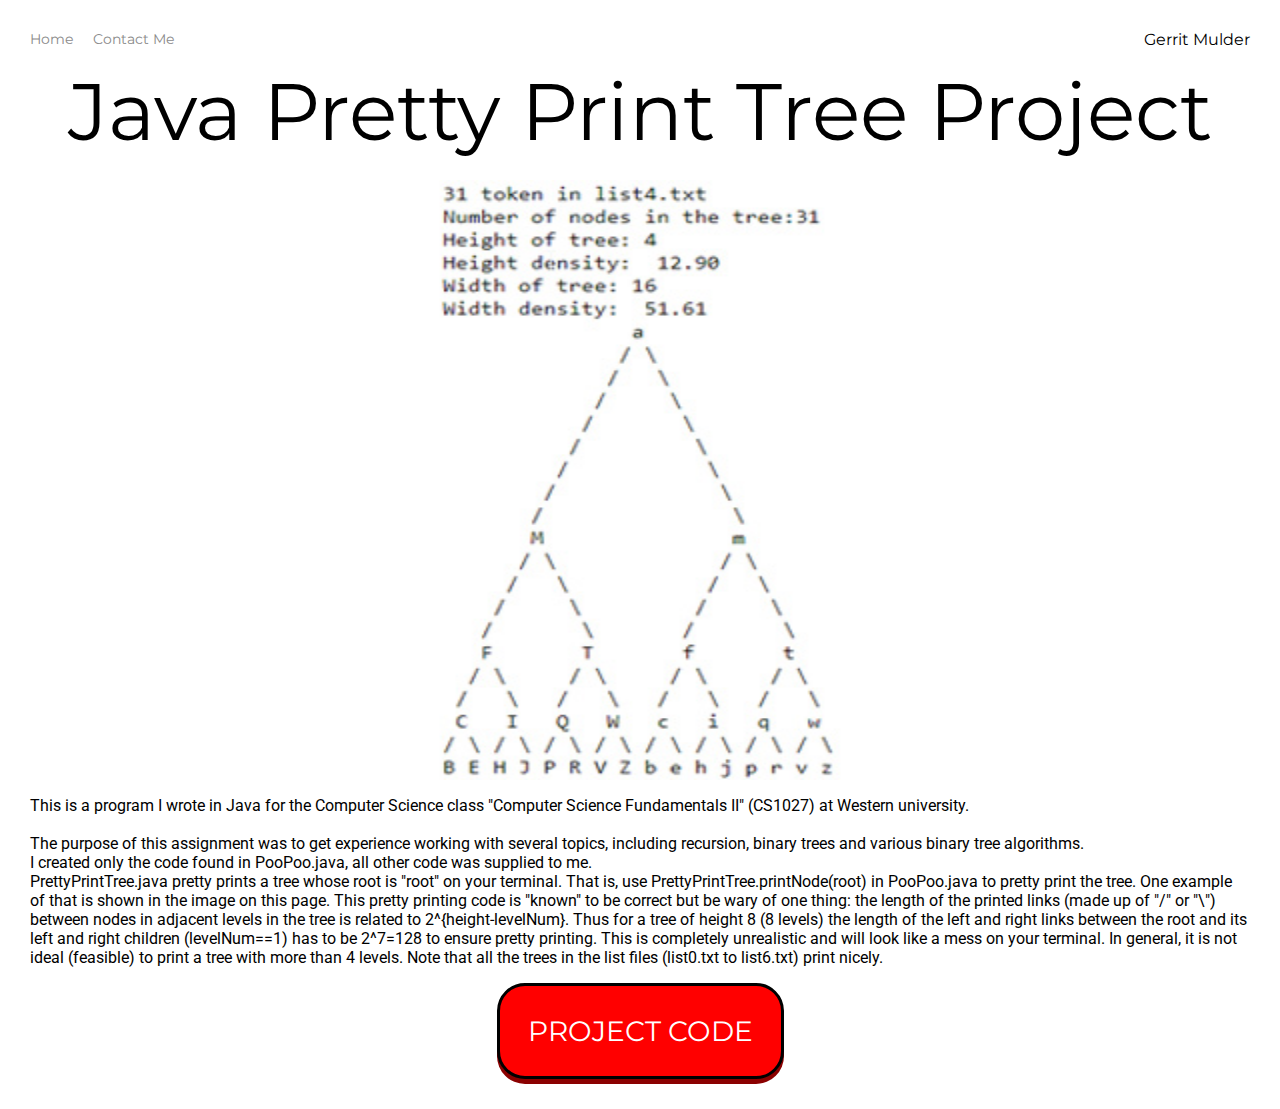
<file: compsci1027.html>
<!-- Author: Gerrit E. Mulder -->
<!-- Computer Science 1027 project. -->

<!DOCTYPE html>
<html>
    <head>
        <meta charset="utf-8" />
        <title>Pretty Print Tree</title> 
        <link rel="stylesheet" type="text/css" href="styles.css">
    </head>

    <body>
        <div class="container">
            <div class="navbar">
                <div class="navbar_leftside">
                    <div class="navbar_link">
                        <a href="index.html">Home</a>
                    </div>
                    <div class="navbar_link">
                        <a href="contact.html">Contact Me</a>
                    </div>
                </div>
                <div class="navbar_rightside">
                    <div class="brand">
                        <div>Gerrit Mulder</div>
                    </div>
                </div>
            </div>
        </div>

        <div class="header">Java Pretty Print Tree Project</div>
        
        <div class="description">
            <img src="images/compsci1027.jpg">
            <p> This is a program I wrote in Java for the Computer Science class "Computer Science Fundamentals II" (CS1027) at Western university. <br><br>
                <!-- Maybe remove this line ^ -->
                The purpose of this assignment was to get experience working with several topics, including recursion, binary trees and various binary tree algorithms. <br>

                I created only the code found in PooPoo.java, all other code was supplied to me.<br>

                PrettyPrintTree.java pretty prints a tree whose root is "root" on your terminal. 
                That is, use PrettyPrintTree.printNode(root) in PooPoo.java to pretty print the tree. One example of that is shown in the image on this page. 
                This pretty printing code is "known" to be correct but be wary of one thing: the length of the printed links (made up of "/" or "\") between nodes in adjacent levels in the tree is related to 2^{height-levelNum}. 
                Thus for a tree of height 8 (8 levels) the length of the left and right links between the root and its left and right children (levelNum==1) has to be 2^7=128 to ensure pretty printing. This is completely unrealistic and will look like a mess on your terminal. 
                In general, it is not ideal (feasible) to print a tree with more than 4 levels. Note that all the trees in the list files (list0.txt to list6.txt) print nicely. <br>

            </p>
        </div>
        <div class="project_code">
            <a href="https://github.com/GerritEMulder/Pretty_Print_Java_Trees">Project Code</a>
        </div>
    </body>
</html>
</file>
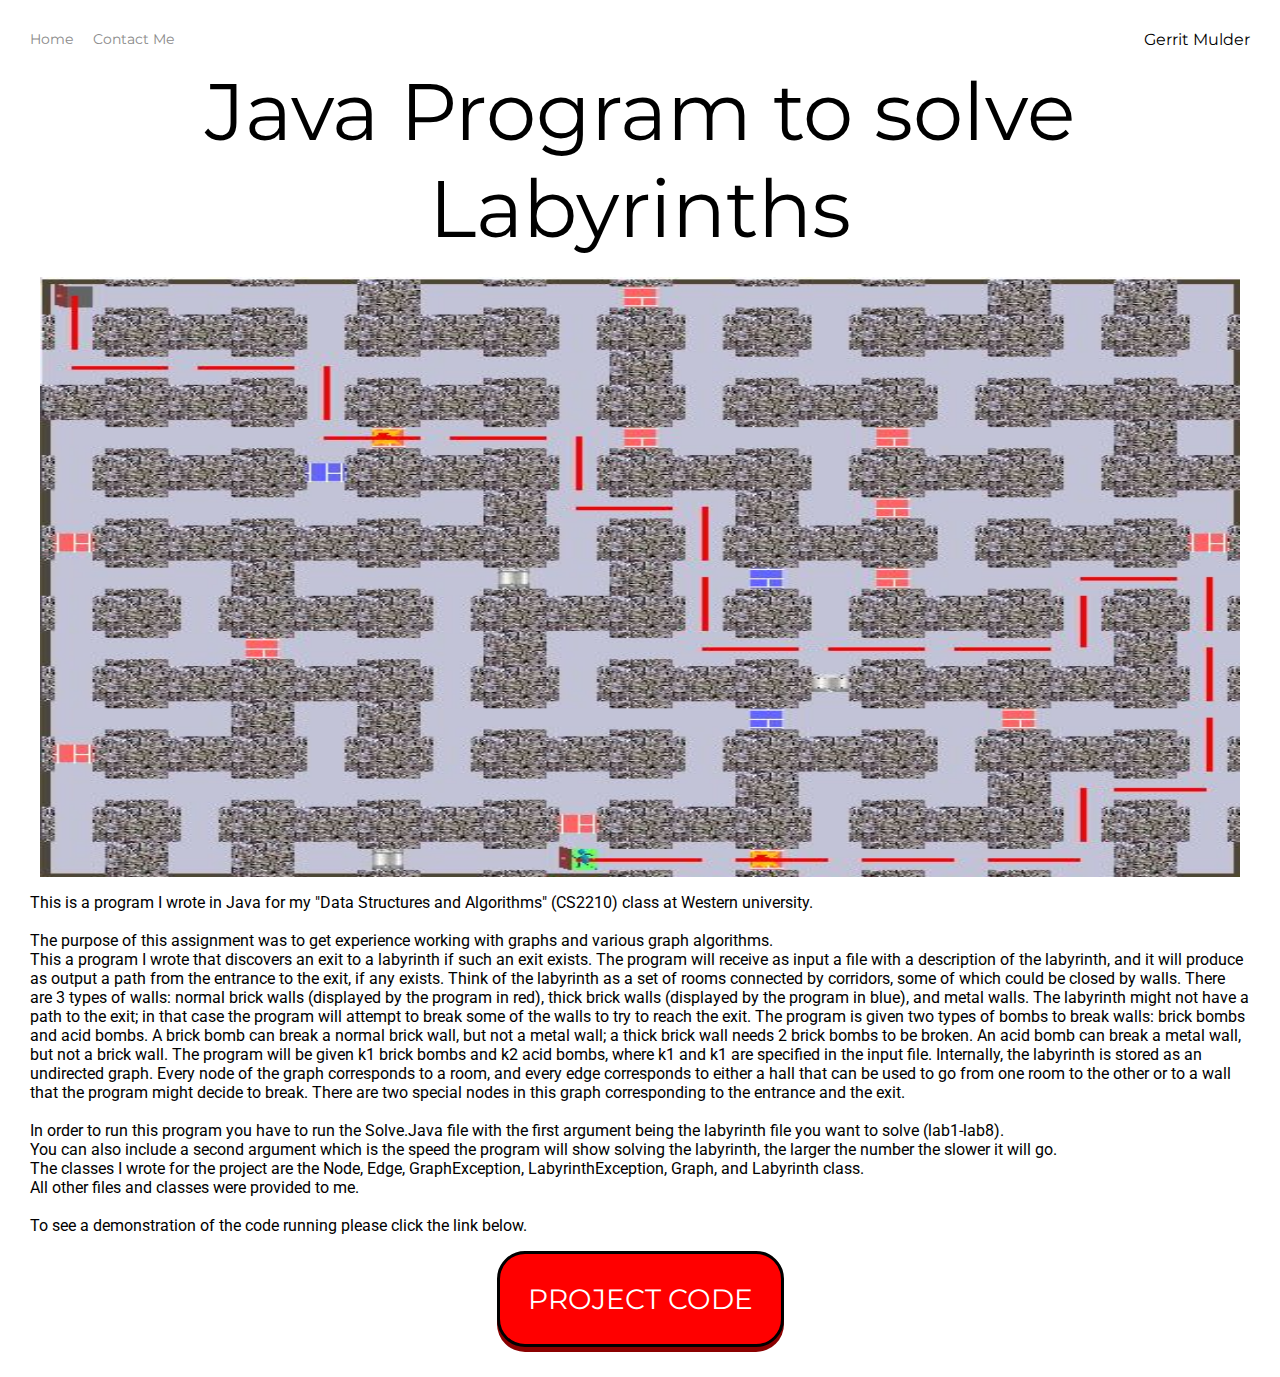
<file: compsci2210.html>
<!-- Author: Gerrit E. Mulder -->
<!-- Computer Science 2210 project. -->

<!DOCTYPE html>
<html>
    <head>
        <meta charset="utf-8" />
        <title>Java Labyrinth Solver</title> 
        <link rel="stylesheet" type="text/css" href="styles.css">
    </head>

    <body>
        <div class="container">
            <div class="navbar">
                <div class="navbar_leftside">
                    <div class="navbar_link">
                        <a href="index.html">Home</a>
                    </div>
                    <div class="navbar_link">
                        <a href="contact.html">Contact Me</a>
                    </div>
                </div>
                <div class="navbar_rightside">
                    <div class="brand">
                        <div>Gerrit Mulder</div>
                    </div>
                </div>
            </div>
        </div>

        <div class="header">Java Program to solve Labyrinths</div>
        <div class="description">
            <img src="images/compsci2210.jpg">
            <p> This is a program I wrote in Java for my "Data Structures and Algorithms" (CS2210) class at Western university. <br><br>
                <!-- Maybe remove this line ^ -->
                The purpose of this assignment was to get experience working with graphs and various graph algorithms. <br>
                This a program I wrote that discovers an exit to a labyrinth if such an exit exists. 
                The program will receive as input a file with a description of the labyrinth, and it will produce as output a path from the entrance to the exit, if any exists. 
                Think of the labyrinth as a set of rooms connected by corridors, some of which could be closed by walls. 
                There are 3 types of walls: normal brick walls (displayed by the program in red), thick brick walls (displayed by the program in blue), and metal walls. 
                The labyrinth might not have a path to the exit; in that case the program will attempt to break some of the walls to try to reach the exit. 
                The program is given two types of bombs to break walls: brick bombs and acid bombs. 
                A brick bomb can break a normal brick wall, but not a metal wall; a thick brick wall needs 2 brick bombs to be broken. 
                An acid bomb can break a metal wall, but not a brick wall. 
                The program will be given k1 brick bombs and k2 acid bombs, where k1 and k1 are specified in the input file.
                Internally, the labyrinth is stored as an undirected graph. 
                Every node of the graph corresponds to a room, and every edge corresponds to either a hall that can be used to go from one room to the other or to a wall that the program might decide to break. 
                There are two special nodes in this graph corresponding to the entrance and the exit. <br><br>

                In order to run this program you have to run the Solve.Java file with the first argument being the labyrinth file you want to solve (lab1-lab8).<br>
                You can also include a second argument which is the speed the program will show solving the labyrinth, the larger the number the slower it will go.<br>
                The classes I wrote for the project are the Node, Edge, GraphException, LabyrinthException, Graph, and Labyrinth class. <br>
                All other files and classes were provided to me.<br><br>

                To see a demonstration of the code running please click the link below.

            </p>
        </div>
        <div class="project_code">
            <a href="https://github.com/GerritEMulder/Java_Labyrinth_Solver">Project Code</a>
        </div>
    </body>
</html>
</file>
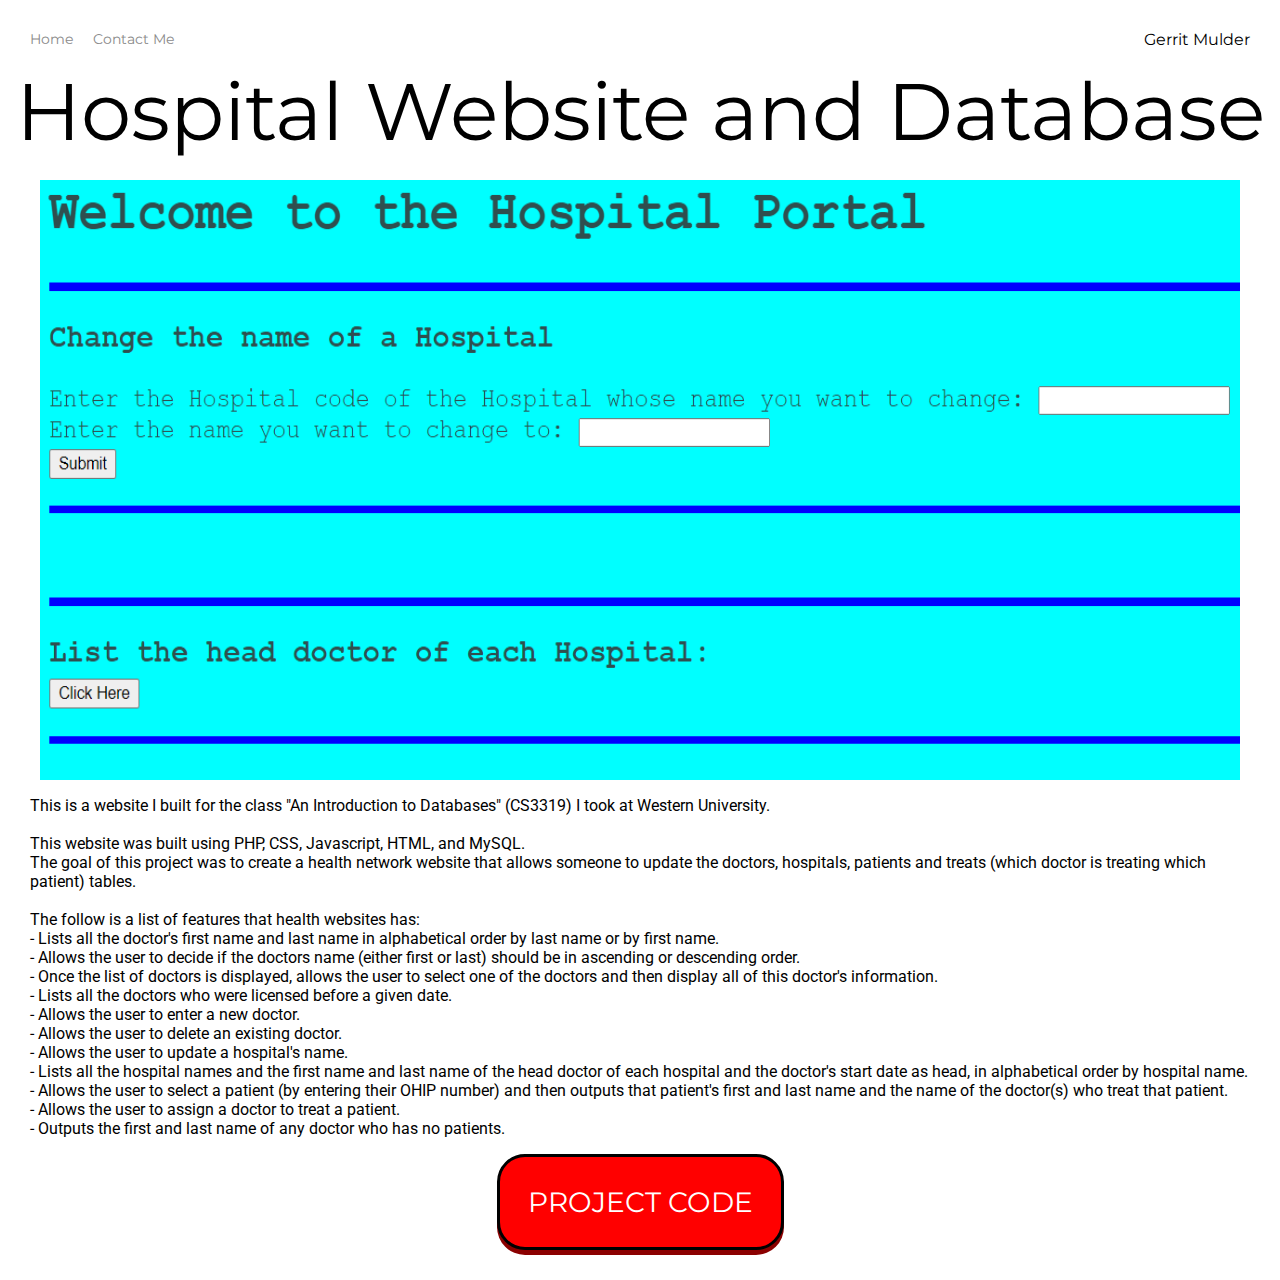
<file: compsci3319.html>
<!-- Author: Gerrit E. Mulder -->
<!-- Computer Science 3319 project. -->

<!DOCTYPE html>
<html>
    <head>
        <meta charset="utf-8" />
        <title>Hospital Website</title> 
        <link rel="stylesheet" type="text/css" href="styles.css">
    </head>

    <body>
        <div class="container">
            <div class="navbar">
                <div class="navbar_leftside">
                    <div class="navbar_link">
                        <a href="index.html">Home</a>
                    </div>
                    <div class="navbar_link">
                        <a href="contact.html">Contact Me</a>
                    </div>
                </div>
                <div class="navbar_rightside">
                    <div class="brand">
                        <div>Gerrit Mulder</div>
                    </div>
                </div>
            </div>
        </div>

        <div class="header">Hospital Website and Database</div>
        <div class="description">
            <img src="images/compsci3319.png">
            <p> This is a website I built for the class "An Introduction to Databases" (CS3319) I took at Western University. <br><br>
                <!-- Maybe remove this line ^ -->
                This website was built using PHP, CSS, Javascript, HTML, and MySQL.<br>
                The goal of this project was to create a health network website that allows someone to update the doctors, hospitals, patients and treats (which doctor is treating which patient) tables.<br><br>
                The follow is a list of features that health websites has:<br>
                - Lists all the doctor's first name and last name in alphabetical order by last name or by first name. <br>
                - Allows the user to decide if the doctors name (either first or last) should be in ascending or descending order.<br>
                - Once the list of doctors is displayed, allows the user to select one of the doctors and then display all of this doctor's information.<br>
                - Lists all the doctors who were licensed before a given date.<br>
                - Allows the user to enter a new doctor.<br>
                - Allows the user to delete an existing doctor.<br>
                - Allows the user to update a hospital's name.<br>
                - Lists all the hospital names and the first name and last name of the head doctor of each hospital and the doctor's start date as head, in alphabetical order by hospital name.<br>
                - Allows the user to select a patient (by entering their OHIP number) and then outputs that patient's first and last name and the name of the doctor(s) who treat that patient.<br>
                - Allows the user to assign a doctor to treat a patient.<br>
                - Outputs the first and last name of any doctor who has no patients.<br>

            </p>
        </div>
        <div class="project_code">
            <a href="https://github.com/GerritEMulder/Health_Network_Website">Project Code</a>
        </div>
    </body>
</html>
</file>
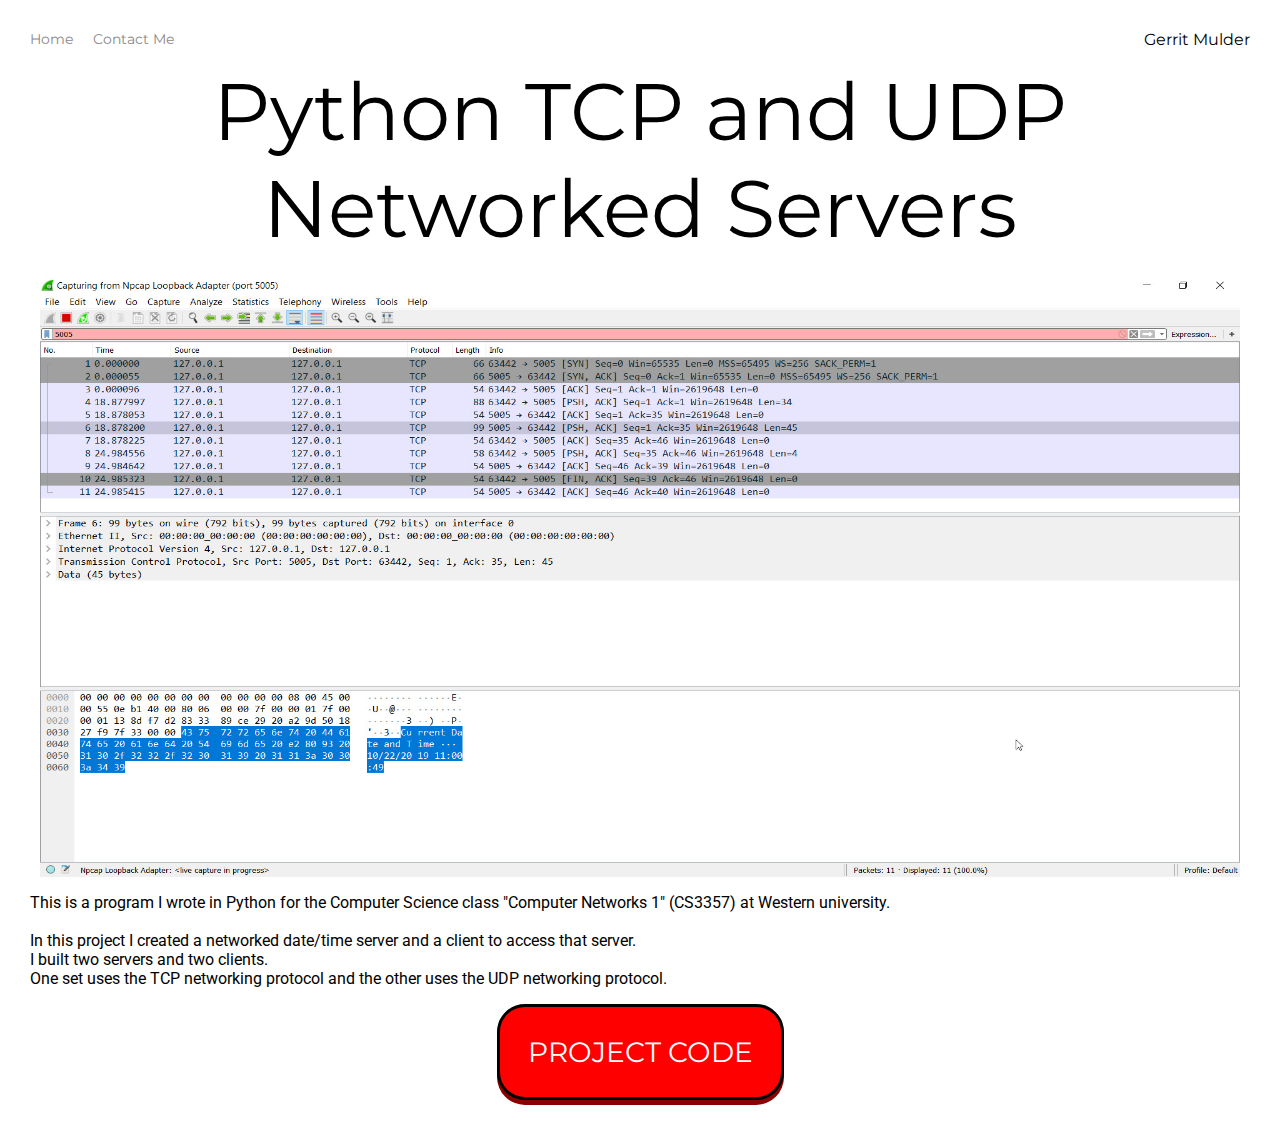
<file: compsci3357.html>
<!-- Author: Gerrit E. Mulder -->
<!-- Computer Science 3357 project. -->

<!DOCTYPE html>
<html>
    <head>
        <meta charset="utf-8" />
        <title>TCP and UDP Servers</title> 
        <link rel="stylesheet" type="text/css" href="styles.css">
    </head>

    <body>
        <div class="container">
            <div class="navbar">
                <div class="navbar_leftside">
                    <div class="navbar_link">
                        <a href="index.html">Home</a>
                    </div>
                    <div class="navbar_link">
                        <a href="contact.html">Contact Me</a>
                    </div>
                </div>
                <div class="navbar_rightside">
                    <div class="brand">
                        <div>Gerrit Mulder</div>
                    </div>
                </div>
            </div>
        </div>

        <div class="header">Python TCP and UDP Networked Servers</div>
        <div class="description">
            <img src="images/compsci3357.jpg">
            <p> This is a program I wrote in Python for the Computer Science class "Computer Networks 1" (CS3357) at Western university. <br><br>
                <!-- Maybe remove this line ^ -->
                In this project I created a networked date/time server and a client to access that server. <br>
                I built two servers and two clients.<br>
                One set uses the TCP networking protocol and the other uses the UDP networking protocol.

            </p>
        </div>
        <div class="project_code">
            <a href="https://github.com/GerritEMulder/TCP_UDP_Server-Client">Project Code</a>
        </div>
    </body>
</html>
</file>
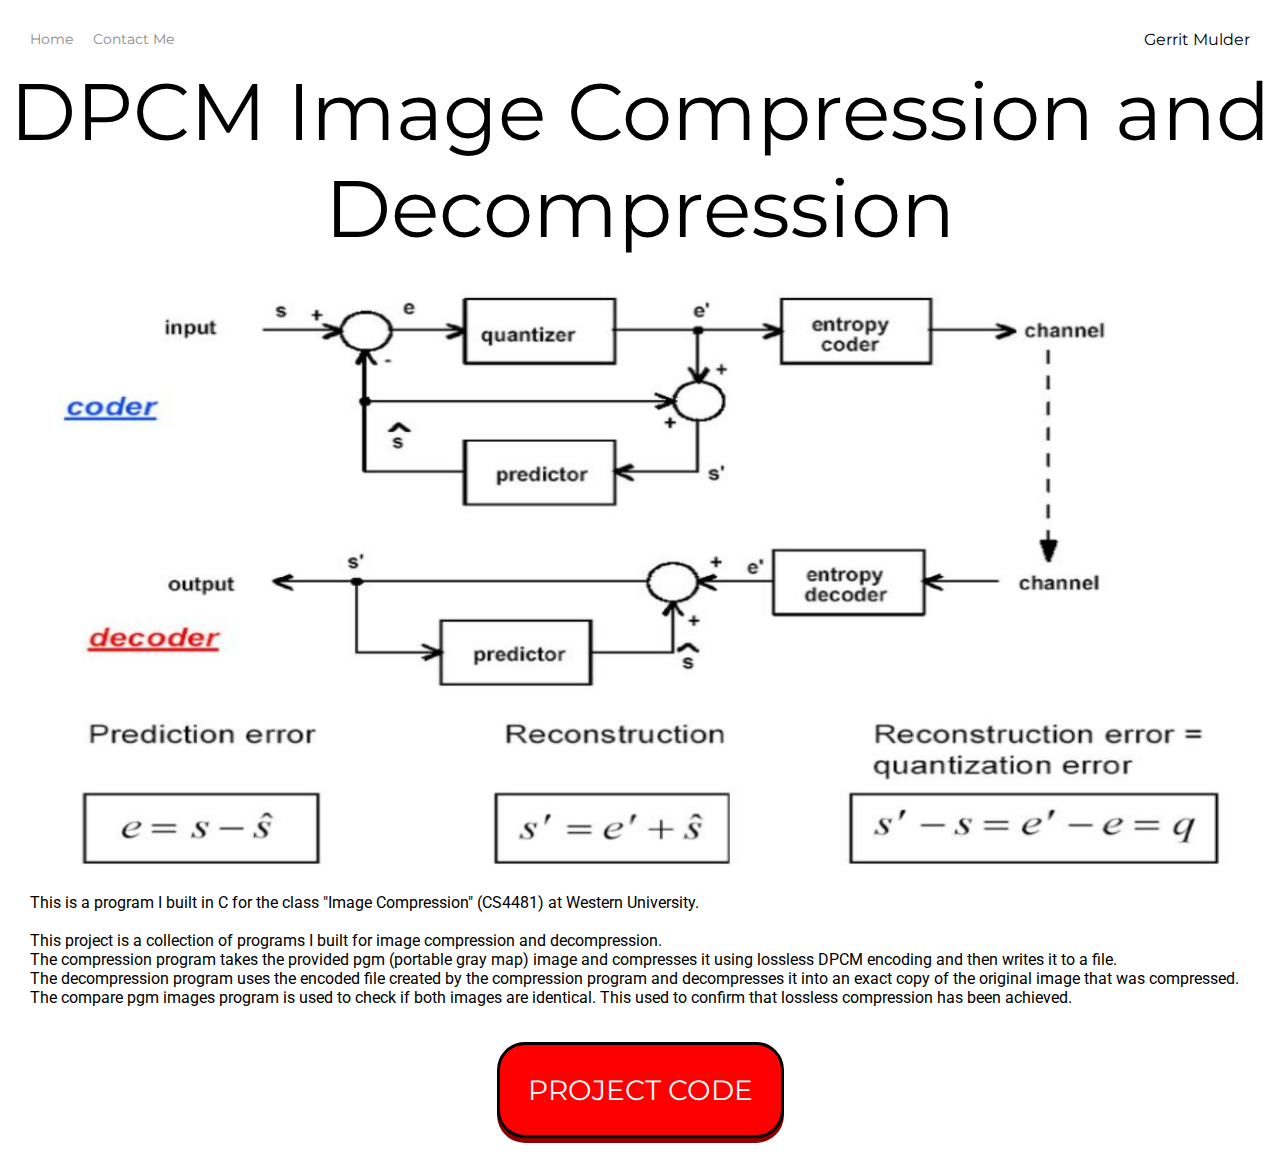
<file: compsci4481.html>
<!-- Author: Gerrit E. Mulder -->
<!-- Computer Science 4481 project. -->

<!DOCTYPE html>
<html>
    <head>
        <meta charset="utf-8" />
        <title>Image Compression</title> 
        <link rel="stylesheet" type="text/css" href="styles.css">
    </head>

    <body>
        <div class="container">
            <div class="navbar">
                <div class="navbar_leftside">
                    <div class="navbar_link">
                        <a href="index.html">Home</a>
                    </div>
                    <div class="navbar_link">
                        <a href="contact.html">Contact Me</a>
                    </div>
                </div>
                <div class="navbar_rightside">
                    <div class="brand">
                        <div>Gerrit Mulder</div>
                    </div>
                </div>
            </div>
        </div>

        <div class="header">DPCM Image Compression and Decompression</div>
        <div class="description">
            <img src="images/compsci4481.png">
            <p> This is a program I built in C for the class "Image Compression" (CS4481) at Western University. <br><br>
                <!-- Maybe remove this line ^ -->
                This project is a collection of programs I built for image compression and decompression.<br>
                The compression program takes the provided pgm (portable gray map) image and compresses it using lossless DPCM encoding and then writes it to a file.<br>
                The decompression program uses the encoded file created by the compression program and decompresses it into an exact copy of the original image that was compressed.<br>
                The compare pgm images program is used to check if both images are identical.  
                This used to confirm that lossless compression has been achieved.<br><br>

            </p>
        </div>
        <div class="project_code">
            <a href="https://github.com/GerritEMulder/DPCM_Image_Compression">Project Code</a>
        </div>
    </body>
</html>
</file>
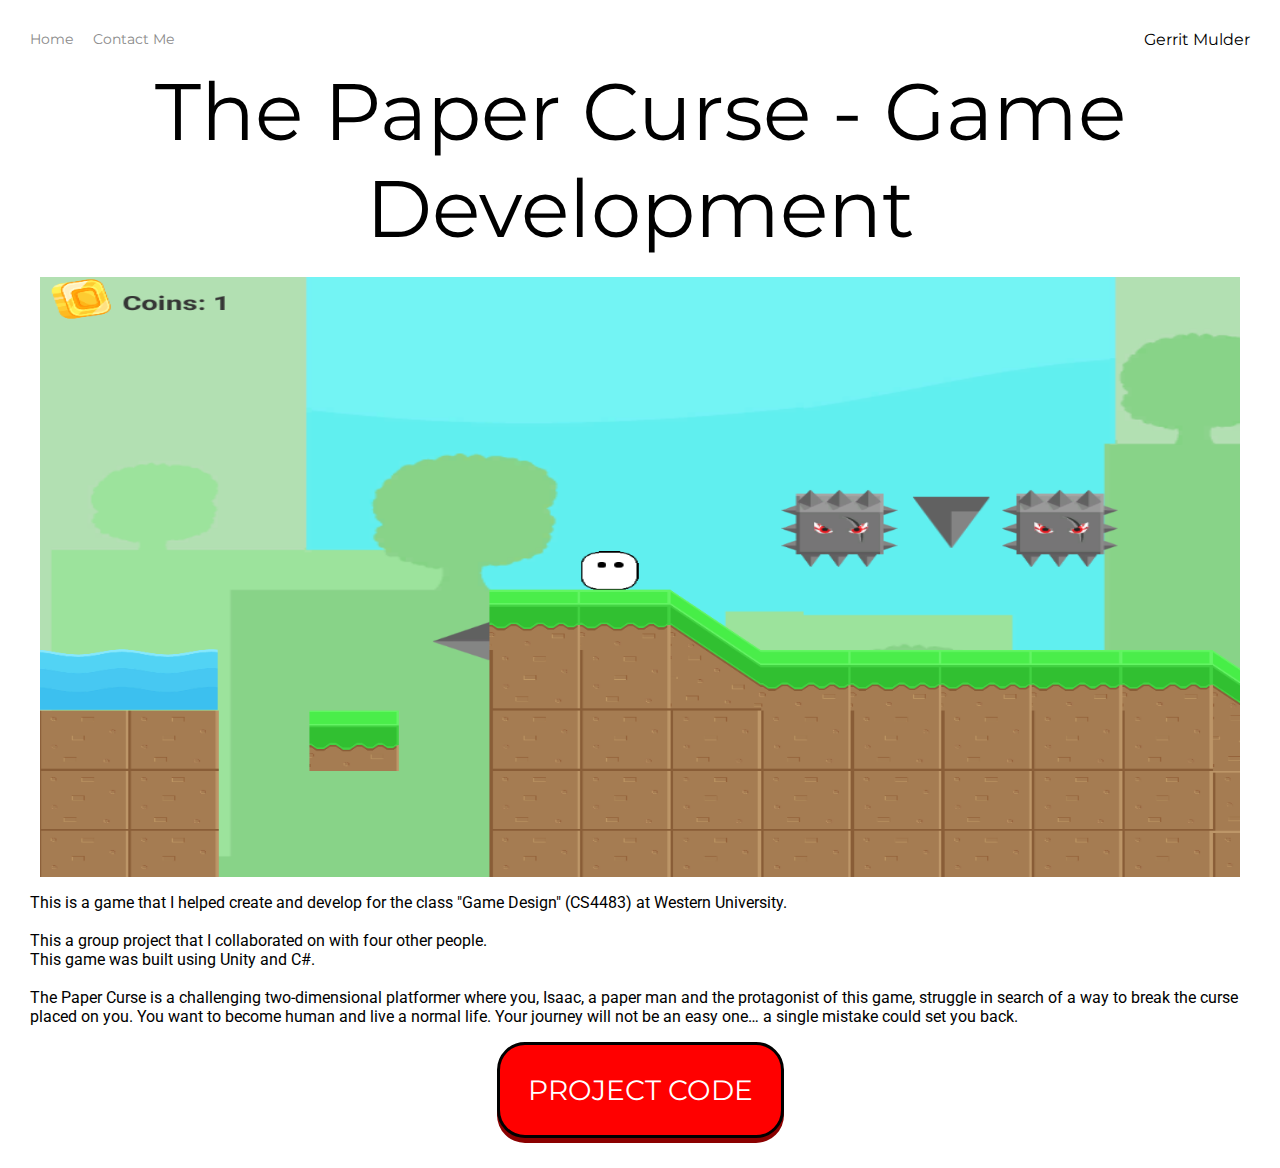
<file: compsci4483.html>
<!-- Author: Gerrit E. Mulder -->
<!-- Computer Science 4483 project. -->

<!DOCTYPE html>
<html>
    <head>
        <meta charset="utf-8" />
        <title>The Paper Curse</title> 
        <link rel="stylesheet" type="text/css" href="styles.css">
    </head>

    <body>
        <div class="container">
            <div class="navbar">
                <div class="navbar_leftside">
                    <div class="navbar_link">
                        <a href="index.html">Home</a>
                    </div>
                    <div class="navbar_link">
                        <a href="contact.html">Contact Me</a>
                    </div>
                </div>
                <div class="navbar_rightside">
                    <div class="brand">
                        <div>Gerrit Mulder</div>
                    </div>
                </div>
            </div>
        </div>

        <div class="header">The Paper Curse - Game Development</div>
        <div class="description">
            <img src="images/compsci4483.png">
            <p> This is a game that I helped create and develop for the class "Game Design" (CS4483) at Western University. <br><br>
                <!-- Maybe remove this line ^ -->
                This a group project that I collaborated on with four other people.<br>
                This game was built using Unity and C#.<br><br>

                The Paper Curse is a challenging two-dimensional platformer where you, Isaac, a paper man and the protagonist of this game, struggle in search of a way to break the curse placed on you. 
                You want to become human and live a normal life. Your journey will not be an easy one… a single mistake could set you back.

            </p>
        </div>
        <div class="project_code">
            <a href="https://github.com/iEpicsaurus/The-Paper-Curse">Project Code</a>
        </div>
    </body>
</html>
</file>
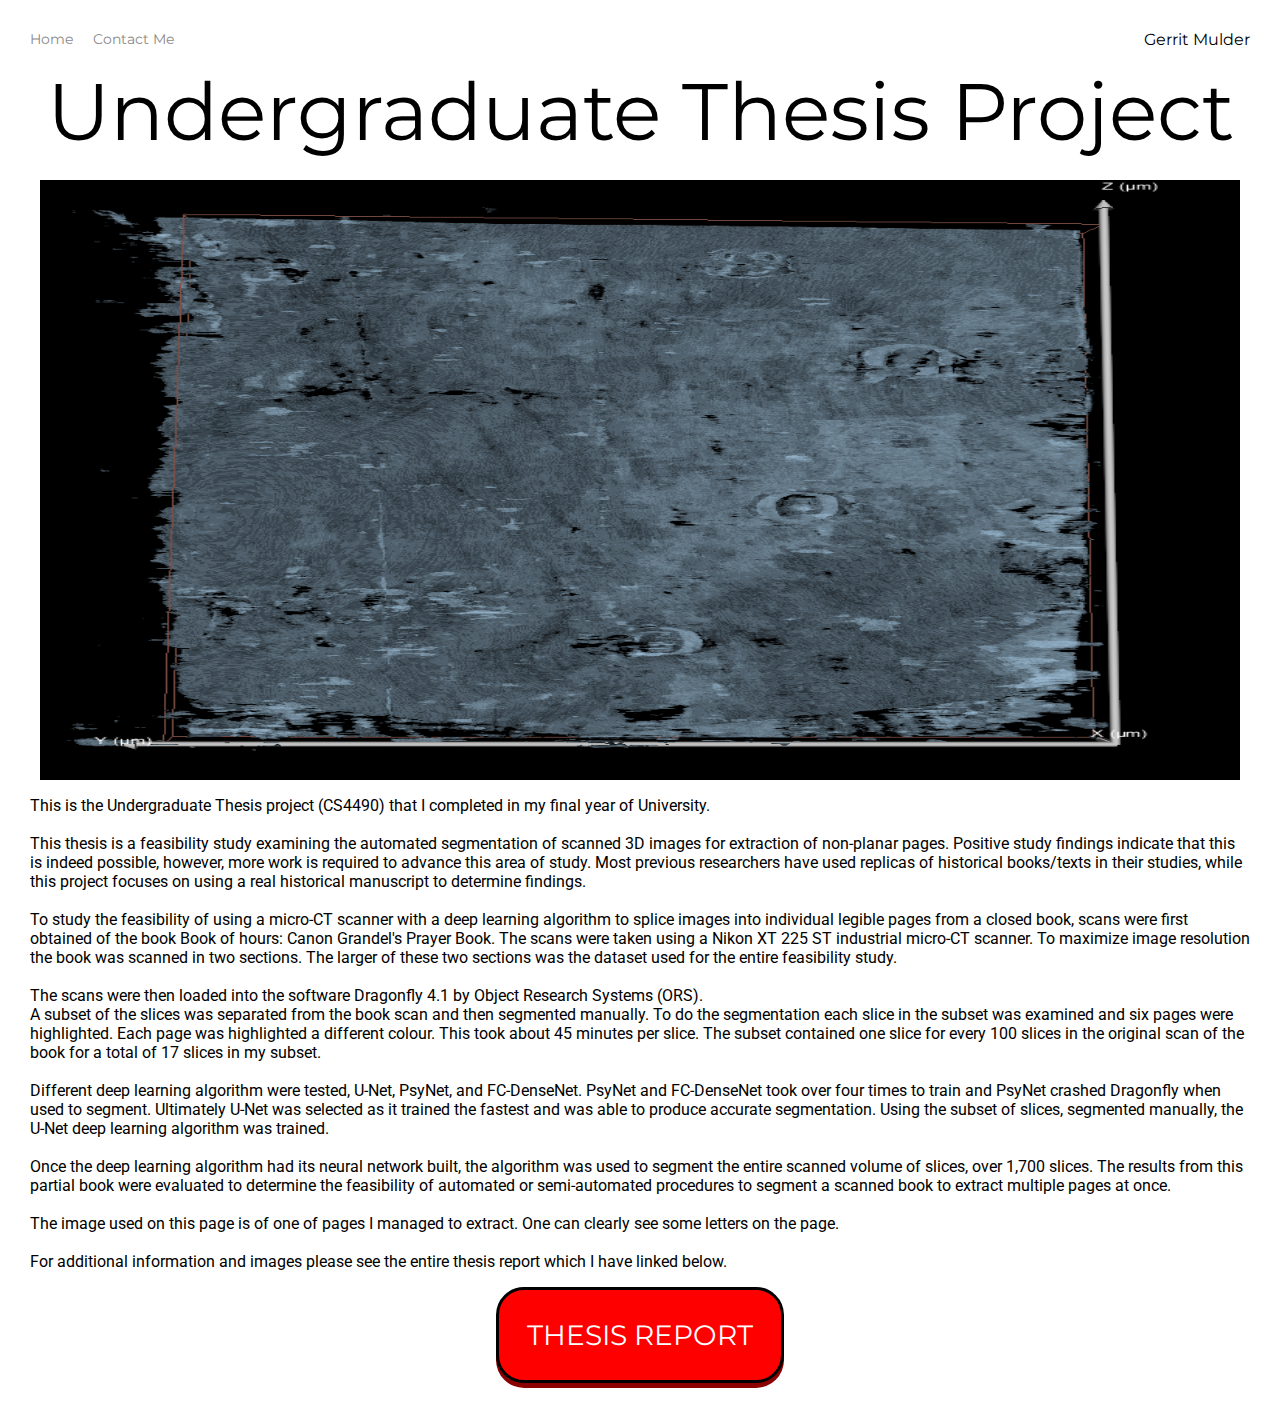
<file: compsci4490.html>
<!-- Author: Gerrit E. Mulder -->
<!-- Computer Science 4490 thesis project. -->

<!DOCTYPE html>
<html>
    <head>
        <meta charset="utf-8" />
        <title>Undergraduate Thesis Project</title> 
        <link rel="stylesheet" type="text/css" href="styles.css">
    </head>

    <body>
        <div class="container">
            <div class="navbar">
                <div class="navbar_leftside">
                    <div class="navbar_link">
                        <a href="index.html">Home</a>
                    </div>
                    <div class="navbar_link">
                        <a href="contact.html">Contact Me</a>
                    </div>
                </div>
                <div class="navbar_rightside">
                    <div class="brand">
                        <div>Gerrit Mulder</div>
                    </div>
                </div>
            </div>
        </div>

        <div class="header">Undergraduate Thesis Project</div>
        <div class="description">
            <img src="images/compsci4490.png">
            <p> This is the Undergraduate Thesis project (CS4490) that I completed in my final year of University.<br><br>
                <!-- Maybe remove this line ^ -->
                This thesis is a feasibility study examining the automated segmentation of scanned 3D images for extraction of non-planar pages.  
                Positive study findings indicate that this is indeed possible, however, more work is required to advance this area of study.  
                Most previous researchers have used replicas of historical books/texts in their studies, while this project focuses on using a real historical manuscript to determine findings.<br><br>

                To study the feasibility of using a micro-CT scanner with a deep learning algorithm to splice images into individual legible pages from a closed book, scans were first obtained of the book Book of hours: Canon Grandel's Prayer Book.  
                The scans were taken using a Nikon XT 225 ST industrial micro-CT scanner.  To maximize image resolution the book was scanned in two sections.  
                The larger of these two sections was the dataset used for the entire feasibility study.<br><br>

                The scans were then loaded into the software Dragonfly 4.1 by Object Research Systems (ORS).<br>
                A subset of the slices was separated from the book scan and then segmented manually.  
                To do the segmentation each slice in the subset was examined and six pages were highlighted.  
                Each page was highlighted a different colour.  This took about 45 minutes per slice.  
                The subset contained one slice for every 100 slices in the original scan of the book for a total of 17 slices in my subset. <br><br>

                Different deep learning algorithm were tested, U-Net, PsyNet, and FC-DenseNet. 
                PsyNet and FC-DenseNet took over four times to train and PsyNet crashed Dragonfly when used to segment.
                Ultimately U-Net was selected as it trained the fastest and was able to produce accurate segmentation.
                Using the subset of slices, segmented manually, the U-Net deep learning algorithm was trained. <br><br>

                Once the deep learning algorithm had its neural network built, the algorithm was used to segment the entire scanned volume of slices, over 1,700 slices.
                The results from this partial book were evaluated to determine the feasibility of automated or semi-automated procedures to segment a scanned book to extract multiple pages at once.<br><br>

                The image used on this page is of one of pages I managed to extract.
                One can clearly see some letters on the page.<br><br>
                
                For additional information and images please see the entire thesis report which I have linked below.
            </p>
        </div>
        <div class="project_code">
            <a href="https://drive.google.com/file/d/1sgBPC58fRjT8Zs3jv1CzLU3iafAF7f8K">Thesis Report</a>
        </div>
    </body>
</html>
</file>
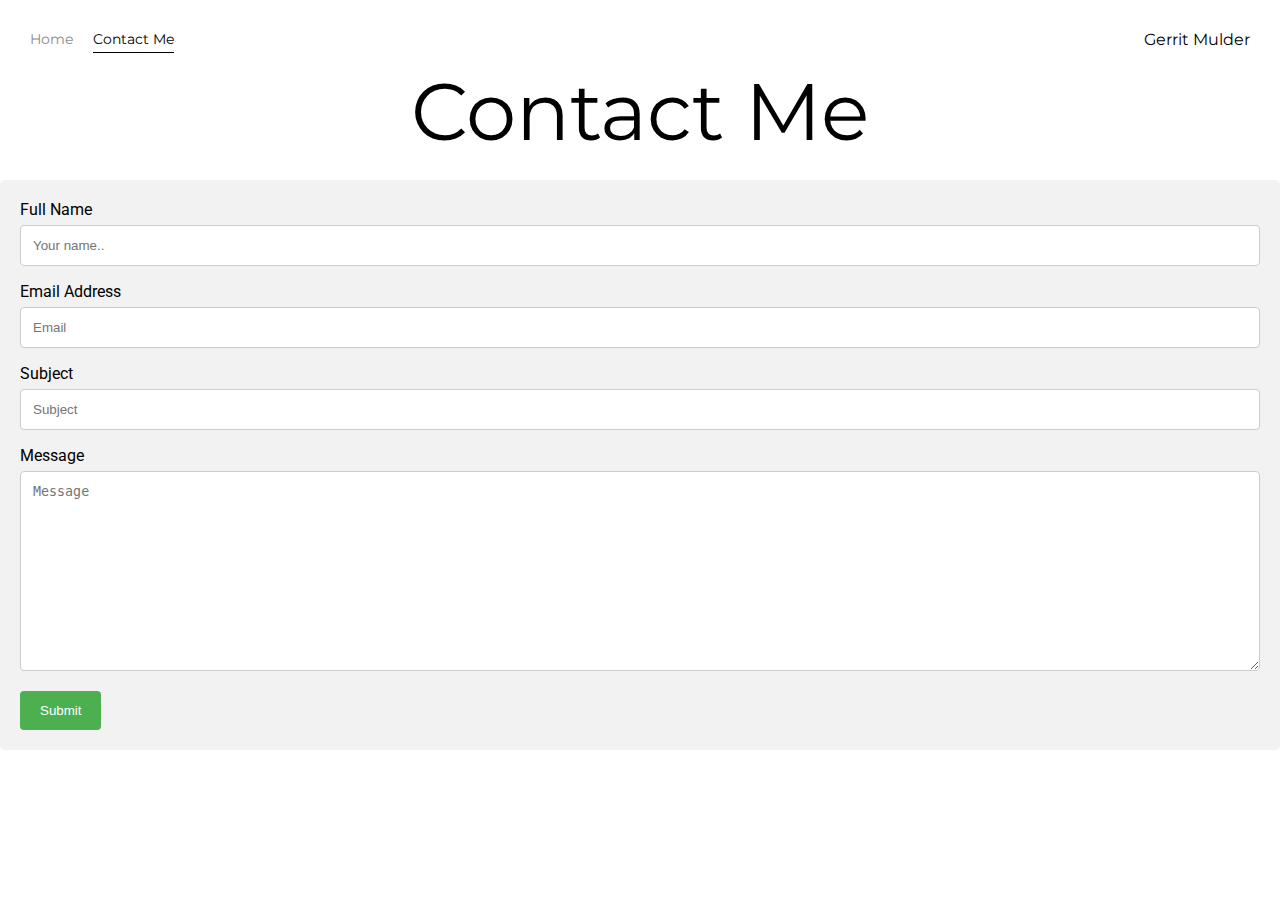
<file: contact.html>
<!-- Author: Gerrit E. Mulder -->
<!-- This is my contact page. -->

<!DOCTYPE html>
<html>
    <head>
        <meta charset="utf-8" />
        <title>About</title>
        <link rel="stylesheet" href="styles.css">
    </head>
    <body>
        <div class="container">
            <div class="navbar">
                <div class="navbar_leftside">
                    <div class="navbar_link">
                        <a href="index.html">Home</a>
                    </div>
                    <div class="navbar_link active_link">
                        <a href="contact.html">Contact Me</a>
                    </div>
                </div>
                <div class="navbar_rightside">
                    <div class="brand">
                        <div>Gerrit Mulder</div>
                    </div>
                </div>
            </div>

            <div class="header">Contact Me</div>
            <div class="contact_me">
                
                    <form action="https://formsubmit.co/54ad340b10bbae1f106a6fda5c748174" method="POST">
                
                        <label for="fname">Full Name</label>
                        <input type="text" id="fname" name="name" placeholder="Your name..">

                        <label for="email">Email Address</label>
                        <input type="text" id="email" name="_replyto" placeholder="Email">

                        <label for="subject">Subject</label>
                        <input type="text" id="subject" name="message_subject" placeholder="Subject">
                    
                        <label for="message">Message</label>
                        <textarea id="message" name="message" style="height:200px" placeholder="Message"></textarea>
                    
                        <input type="submit" value="Submit">

                        <input type="hidden" name="_next" value="https://gerritemulder.github.io/thankyou.html" />
                
                    </form>
            </div>
        </div>
    </body>
</html>
</file>
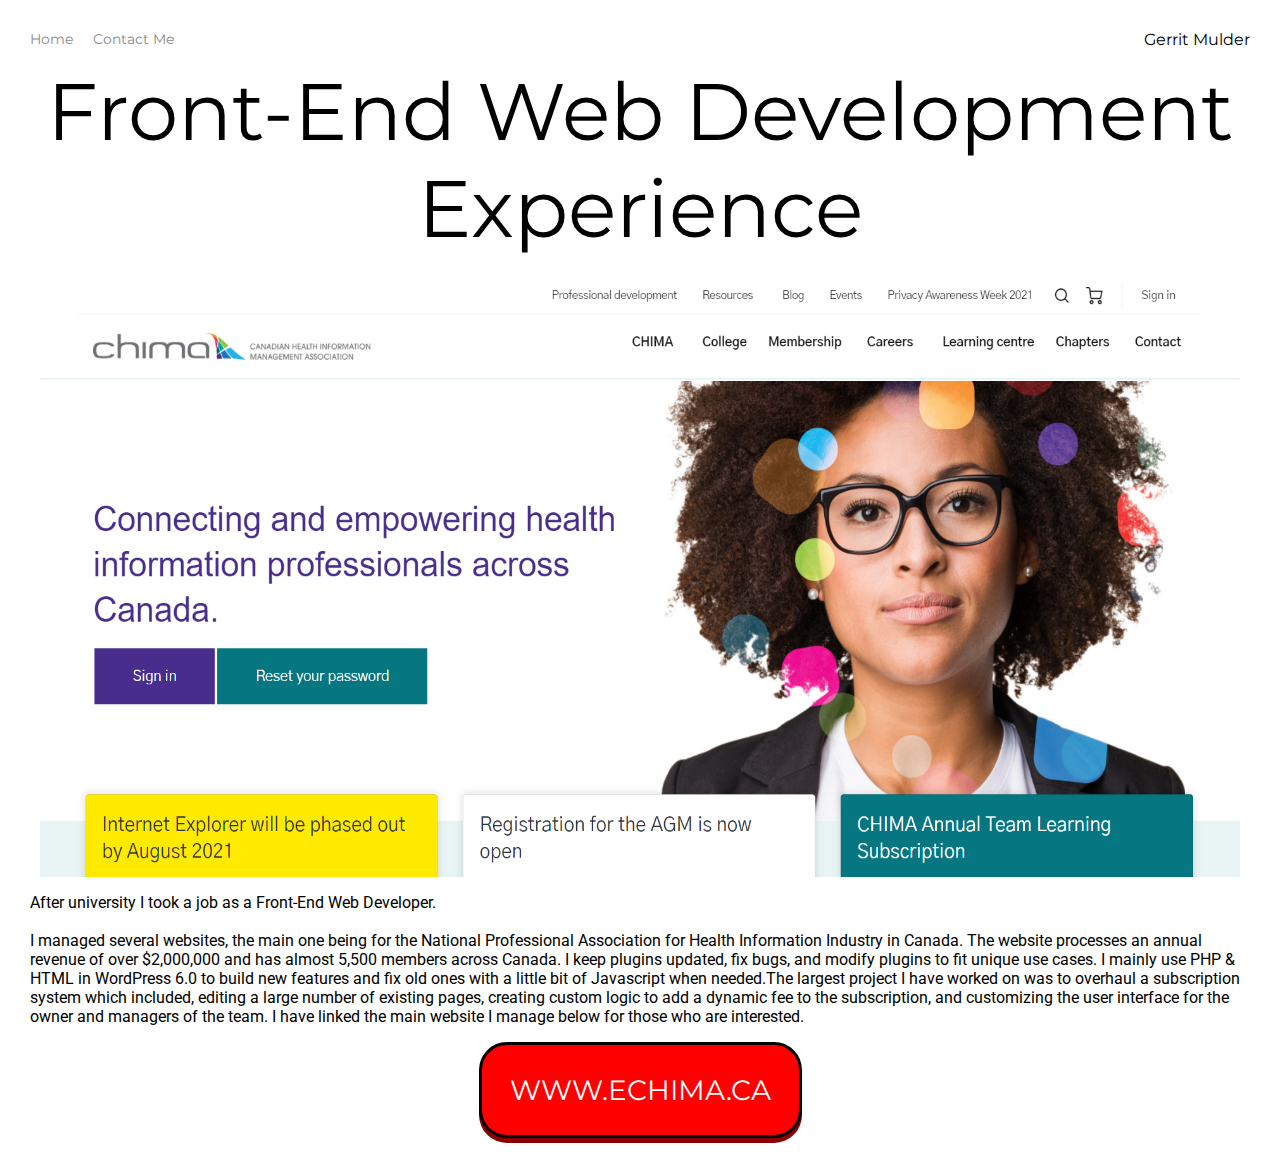
<file: fullstack.html>
<!-- Author: Gerrit E. Mulder -->
<!-- Full stack developer experiance. -->

<!DOCTYPE html>
<html>
    <head>
        <meta charset="utf-8" />
        <title>Full Stack Development</title> 
        <link rel="stylesheet" type="text/css" href="styles.css">
    </head>

    <body>
        <div class="container">
            <div class="navbar">
                <div class="navbar_leftside">
                    <div class="navbar_link">
                        <a href="index.html">Home</a>
                    </div>
                    <div class="navbar_link">
                        <a href="contact.html">Contact Me</a>
                    </div>
                </div>
                <div class="navbar_rightside">
                    <div class="brand">
                        <div>Gerrit Mulder</div>
                    </div>
                </div>
            </div>
        </div>

        <div class="header">Front-End Web Development Experience</div>
        <div class="description">
            <img src="images/Chima.png">
            <p> After university I took a job as a Front-End Web Developer.<br><br>
                <!-- Maybe remove this line ^ -->
                ​I managed several websites, the main one being for the National Professional Association for Health Information Industry in Canada.  
                The website processes an annual revenue of over $2,000,000 and has almost 5,500 members across Canada. I keep plugins updated, fix bugs, and modify plugins to fit unique use cases.  
                I mainly use PHP & HTML in WordPress 6.0 to build new features and fix old ones with a little bit of Javascript when needed.  
                ​The largest project I have worked on was to overhaul a subscription system which included, editing a large number of existing pages, creating custom logic to add a dynamic fee to the subscription, and customizing the user interface for the owner and managers of the team.
                
                I have linked the main website I manage below for those who are interested.
            </p>
        </div>
        <div class="project_code">
            <a href="https://www.echima.ca/">www.echima.ca</a>
        </div>
    </body>
</html>
</file>
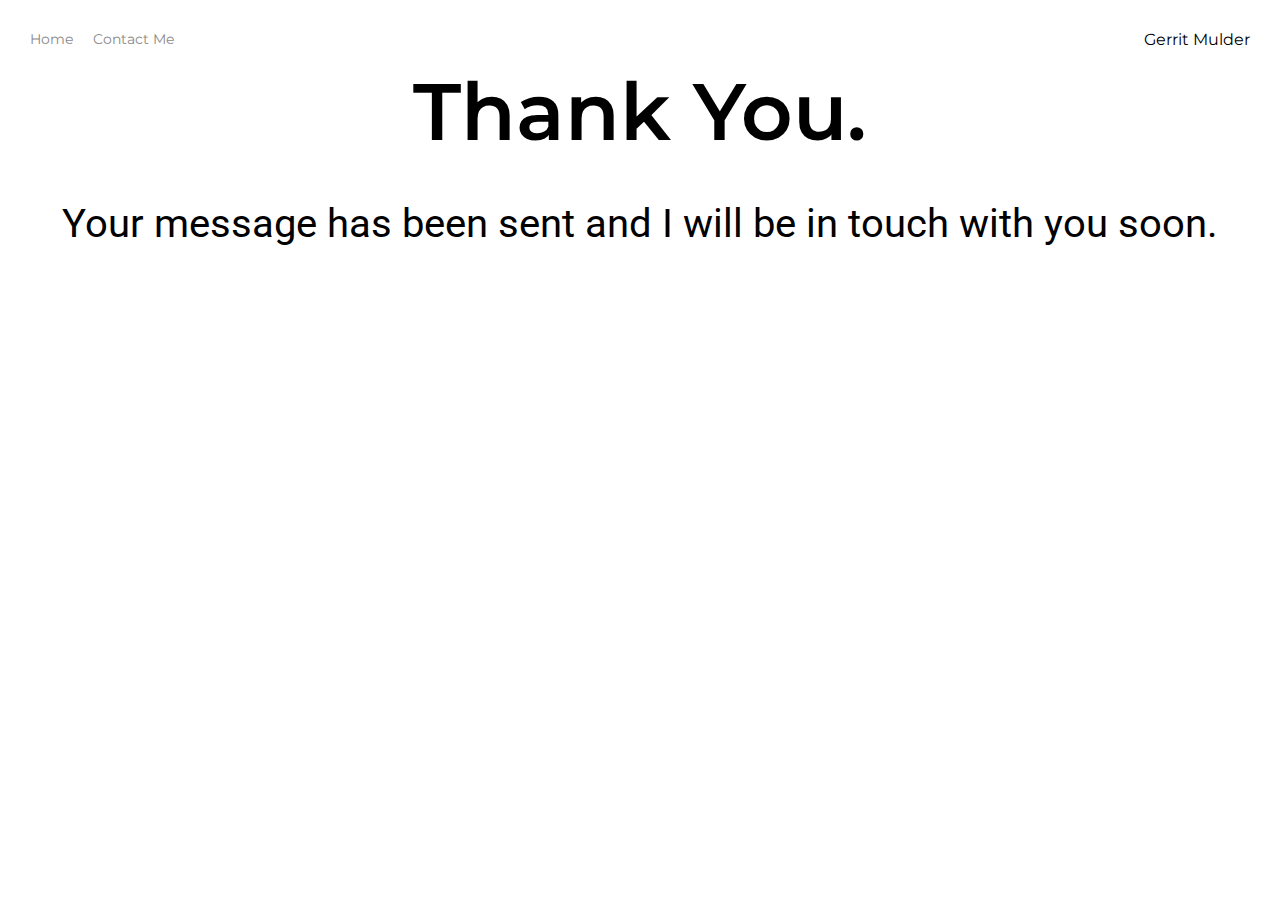
<file: thankyou.html>
<!-- Author: Gerrit E. Mulder -->
<!-- Thank you page. -->

<!DOCTYPE html>
<html>
    <head>
        <meta charset="utf-8" />
        <title>Widget Processing Project</title> 
        <link rel="stylesheet" type="text/css" href="styles.css">
    </head>

    <body>
        <div class="container">
            <div class="navbar">
                <div class="navbar_leftside">
                    <div class="navbar_link">
                        <a href="index.html">Home</a>
                    </div>
                    <div class="navbar_link">
                        <a href="contact.html">Contact Me</a>
                    </div>
                </div>
                <div class="navbar_rightside">
                    <div class="brand">
                        <div>Gerrit Mulder</div>
                    </div>
                </div>
            </div>
        </div>

        <div class="T_header">Thank You.</div>
        <p class="TP">Your message has been sent and I will be in touch with you soon.</p>
    </body>
</html>
</file>
<file: styles.css>
/* Master Styles  File */
/* Author: Gerrit Mulder */

@import url('https://fonts.googleapis.com/css2?family=Montserrat&family=Roboto&display=swap');

body {
    margin: 0px;
}
.container {
    display: grid;
    grid-template-columns: 1fr;
}

/* Navbar Styles */
.navbar {
    display: flex;
    justify-content: space-between;
    padding-top: 30px;
    padding-left: 30px;
    padding-right: 30px;
    padding-bottom: 10px;
}
.navbar_leftside {
    display: flex;
}
.navbar > .navbar_leftside > div{
    margin-right: 20px;
    font-size: 0.9em;
    font-family: 'Montserrat', Arial, Helvetica, sans-serif;
}
.navbar_link {
    height: 22px;
    border-bottom: 1px solid transparent;
    transition: border-bottom 0.5s;
}
.navbar_link:hover {
    border-bottom: solid black;
}
.navbar_link a:hover {
    color: black;
}

/* The home link. */
.navbar_link a {
    color: #8a8a8a;
    text-decoration: none;
    transition: color 0.5s;
}
.active_link {
    border-bottom: black 1px solid;
}
.active_link a {
    color: black !important;
}


/* Maybe remove this? */
.navbar > .navbar_rightside > div{
    font-family: 'Montserrat',Arial, Helvetica, sans-serif;
}

/* The header. */
.header {
    padding-bottom: 20px;
    font-family: 'Montserrat',Arial, Helvetica, sans-serif;
    text-align: center;
    font-size: 5em;
}
.portrait {
    display: block;
    margin-left: auto;
    margin-right: auto;
    /* height: 400px; */
    max-width: 100%;
    height: auto;
}

/* Portfolio Styles */
.portfolio_items {
    display: grid;
    grid-template-columns: 1fr 1fr 1fr;
}
.portfolio_item {
    position: relative;
}
.portfolio_item_image {
    height: 350px;
    width: 100%;
    background-size: cover;
    background-position: center;
    background-repeat: no-repeat;
}
.image_text {
    position: absolute;
    top: 0;
    display: flex;
    flex-direction: column;
    justify-content: center;
    align-items: center;
    height: 100%;
    text-align: center;
    margin-left: auto;
    margin-right: auto;
}
.logo img{
    position: relative;
    width: 25%;
    margin-top: 20px;
}
.image_text:hover .logo {
    transition: 1s;
    filter: opacity(0%);
}
.image_text .subtitle {
    transition: 1s;
    color: transparent;
    font-weight: 600;
    font-family: 'Roboto', Arial, Helvetica, sans-serif;
}

.image_text:hover .subtitle {
    transition: 1s;
    font-weight: 600;
    color: lightseagreen;
    font-family: 'Roboto', Arial, Helvetica, sans-serif;
}
.image_text .subtitle a {
    transition: 1s;
    color: transparent;
}
.image_text:hover a {
    transition: 1s;
    color: purple;
}

/* The styles for showing the date each item in the portfolio was completed. */
.image_text P { 
    transition: 1s;
    border: solid black;
    border-radius: 1em;
    padding: 2px 4px;
    box-shadow: 0 0 3pt 2pt white;
    background-color: white;
}
.image_text:hover P {
    transition: 1s;
    background-color: transparent;
    border: transparent;
    box-shadow: 0 0 3pt 2pt transparent;
    border-radius: 0em;
}
.image_text .date_completed {
    font-weight: 600;
    font-family: 'Montserrat',Arial, Helvetica, sans-serif;
}
.image_text:hover .date_completed {
    transition: 1s;
    color: transparent;
    font-weight: 600;
    font-family: 'Montserrat',Arial, Helvetica, sans-serif;
}

/* The style for fading the images. */
.image_fade {
    transition: 1s;
    filter: brightness(10%);
}

/* These are the styles for the project pages. */
.description P{
    font-family: 'Roboto', Arial, Helvetica, sans-serif;
    padding-left: 30px;
    padding-right: 30px;
    /* text-align: center; */
}
.description img {
    height: 600px;
    width: 1200px;
    background-size: cover;
    background-position: center;
    background-repeat: no-repeat;
    display: block;
    margin-left: auto;
    margin-right: auto;
}

/* This is the style for the project code button. */
.project_code {
    display: flex;
    justify-content: center;
    align-items: center;
    /* text-align: center; */
    padding-bottom: 30px;
    font-size: 1.75em;
    font-family: 'Montserrat', Arial, Helvetica, sans-serif;
}

/* I need to fix the button code. */
.project_code a {
    /* text-decoration: none;
    color: #8a8a8a;
    border: solid rgba(0, 0, 0, 0.904);
    border-radius: 1em;
    padding: 2px 4px; 
    transition: 1s;
    box-shadow: 0 5px 0 black; */
    background-color: red;
    border: solid black;
    border-radius: 1em;
    box-shadow: 0 5px 0 darkred;
    color: white;
    padding: 1em 1em;
    position: relative;
    text-decoration: none;
    text-transform: uppercase;
}

/* Fix this too. */
.project_code:hover a {
    /* transition: 1s;
    color: black;
    border: solid blue;
    box-shadow: 0 5px 0 blue;
    border-radius: 1em; */
    background-color: #ce0606;
}
.project_code:active a {
    box-shadow: none;
    top: 5px;
}

/* The Styles for the contact me page. */
.contact_me {
    border-radius: 5px;
    background-color: #f2f2f2;
    padding: 20px;
    font-family: 'Roboto', Arial, Helvetica, sans-serif;
}
.contact_me input[type=text], select, textarea {
    width: 100%; 
    padding: 12px;  
    border: 1px solid #ccc; 
    border-radius: 4px; 
    box-sizing: border-box; 
    margin-top: 6px; 
    margin-bottom: 16px; 
    resize: vertical 
}
.contact_me  input[type=submit] {
    background-color: #4CAF50;
    color: white;
    padding: 12px 20px;
    border: none;
    border-radius: 4px;
    cursor: pointer;
}
.contact_me input[type=submit]:hover {
    background-color: #45a049;
}

/* Thank you page styles. */
.T_header {
    font-family: 'Montserrat', Arial, Helvetica, sans-serif;
    text-align: center;
    font-weight: 600;
    font-size: 5em;
}
.TP {
    font-family: 'Roboto', Arial, Helvetica, sans-serif;
    text-align: center;
    font-size: 2.5em;
}

/* Styles for about me. */
.about_wrapper {
    display: grid;
    grid-template-columns: 1fr 1fr 1fr;
}
.about_card {
    background-color: lightcyan;
    border-style: solid;
    margin: 10px;
}
.about_me {
    font-family: 'Roboto', Arial, Helvetica, sans-serif;
    /* margin-top: auto;
    margin-bottom: auto;
    margin-left: 1em;
    margin-right: auto; */
    font-size: 1.5em;
    padding: 1.25rem;
}
.social_icons {
    display: grid;
    grid-template-rows: 1fr 1fr;
    text-align: center;
}
.social_icons img{
    width: 25%;
    height: auto;
    padding-top: 80px;
}

/*  */
.references {
    background-color: aquamarine;
    margin-top: 40px;
    padding: 1.25rem;
}

@media only screen and (max-width: 1000px) {
    .about_wrapper {
        display: block;
    }
    .social_icons {
        grid-template-columns: 1fr 1fr;
    }
    .social_icons img{
        padding-top: 25px;
    }
}
@media only screen and (max-width: 600px) {
    .portfolio_items {
        grid-template-columns: repeat(auto-fill, minmax(260px, 1fr));
    }
}
</file>
